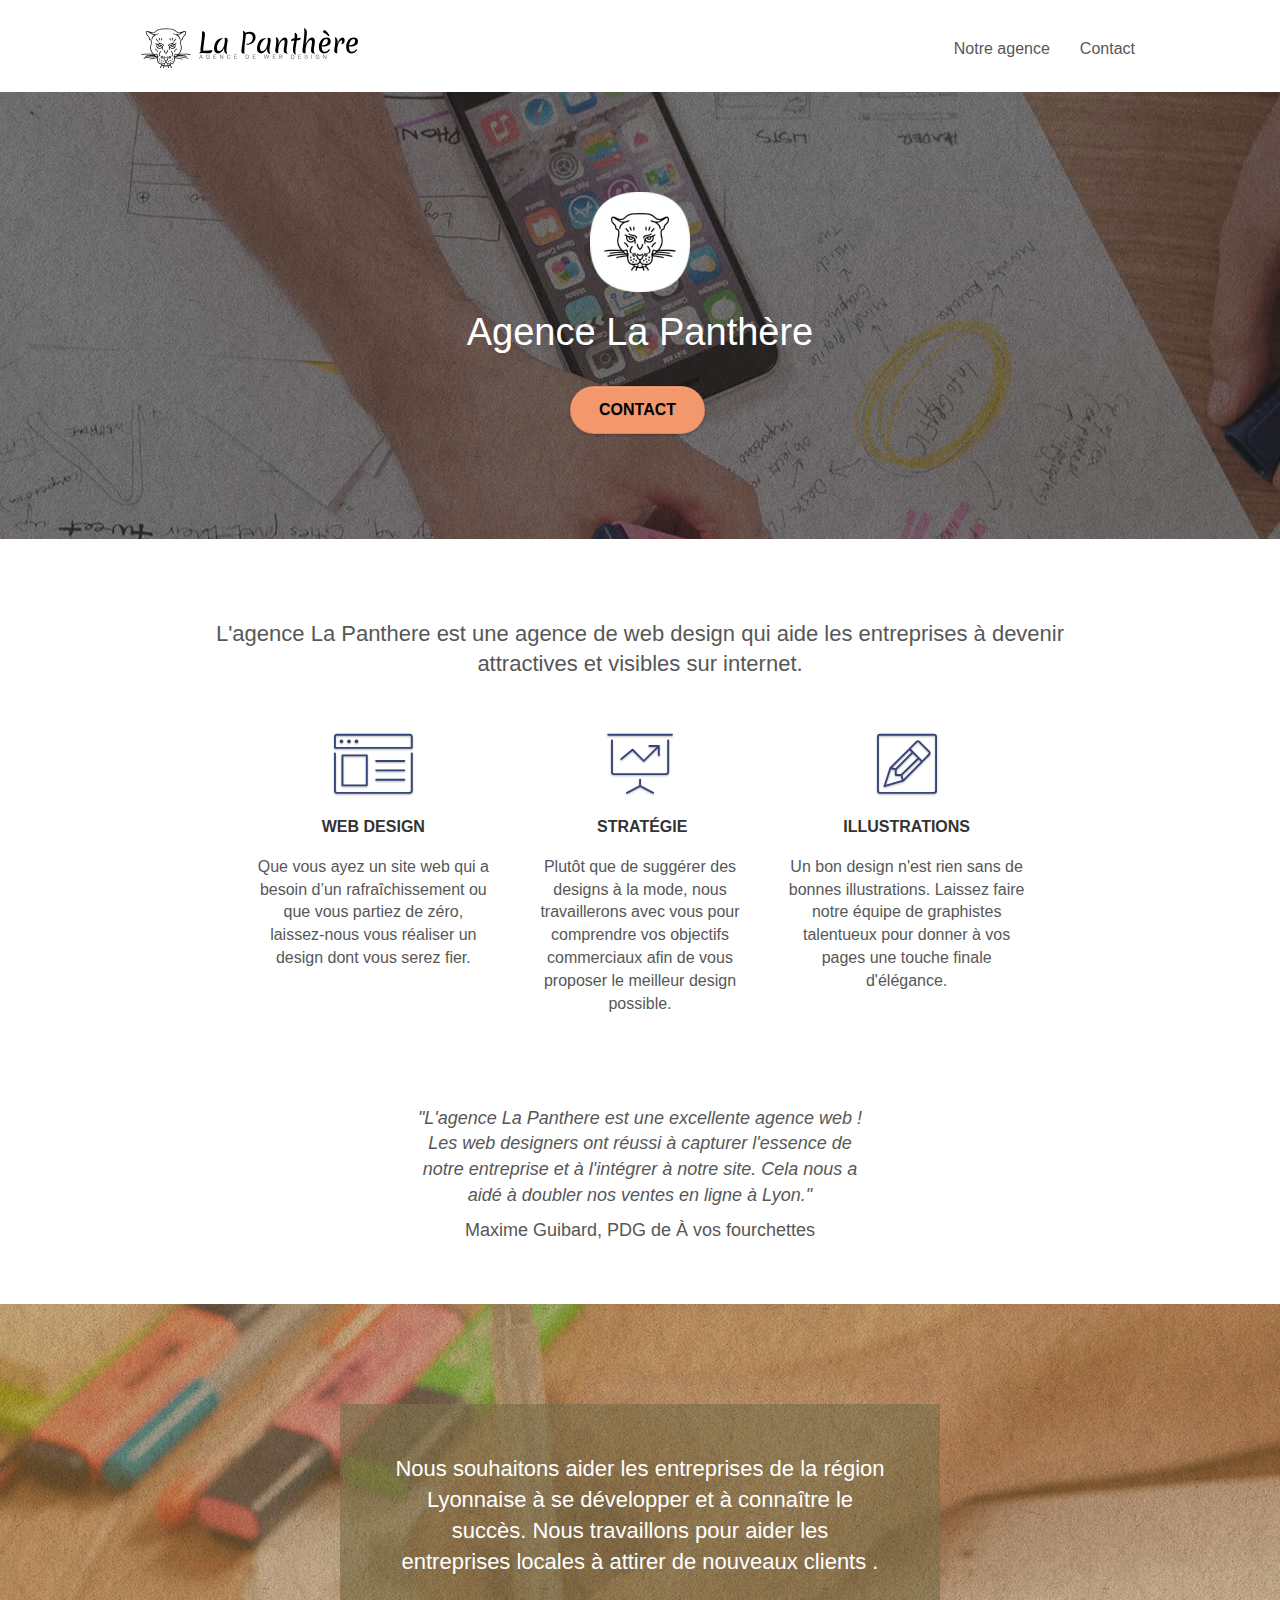
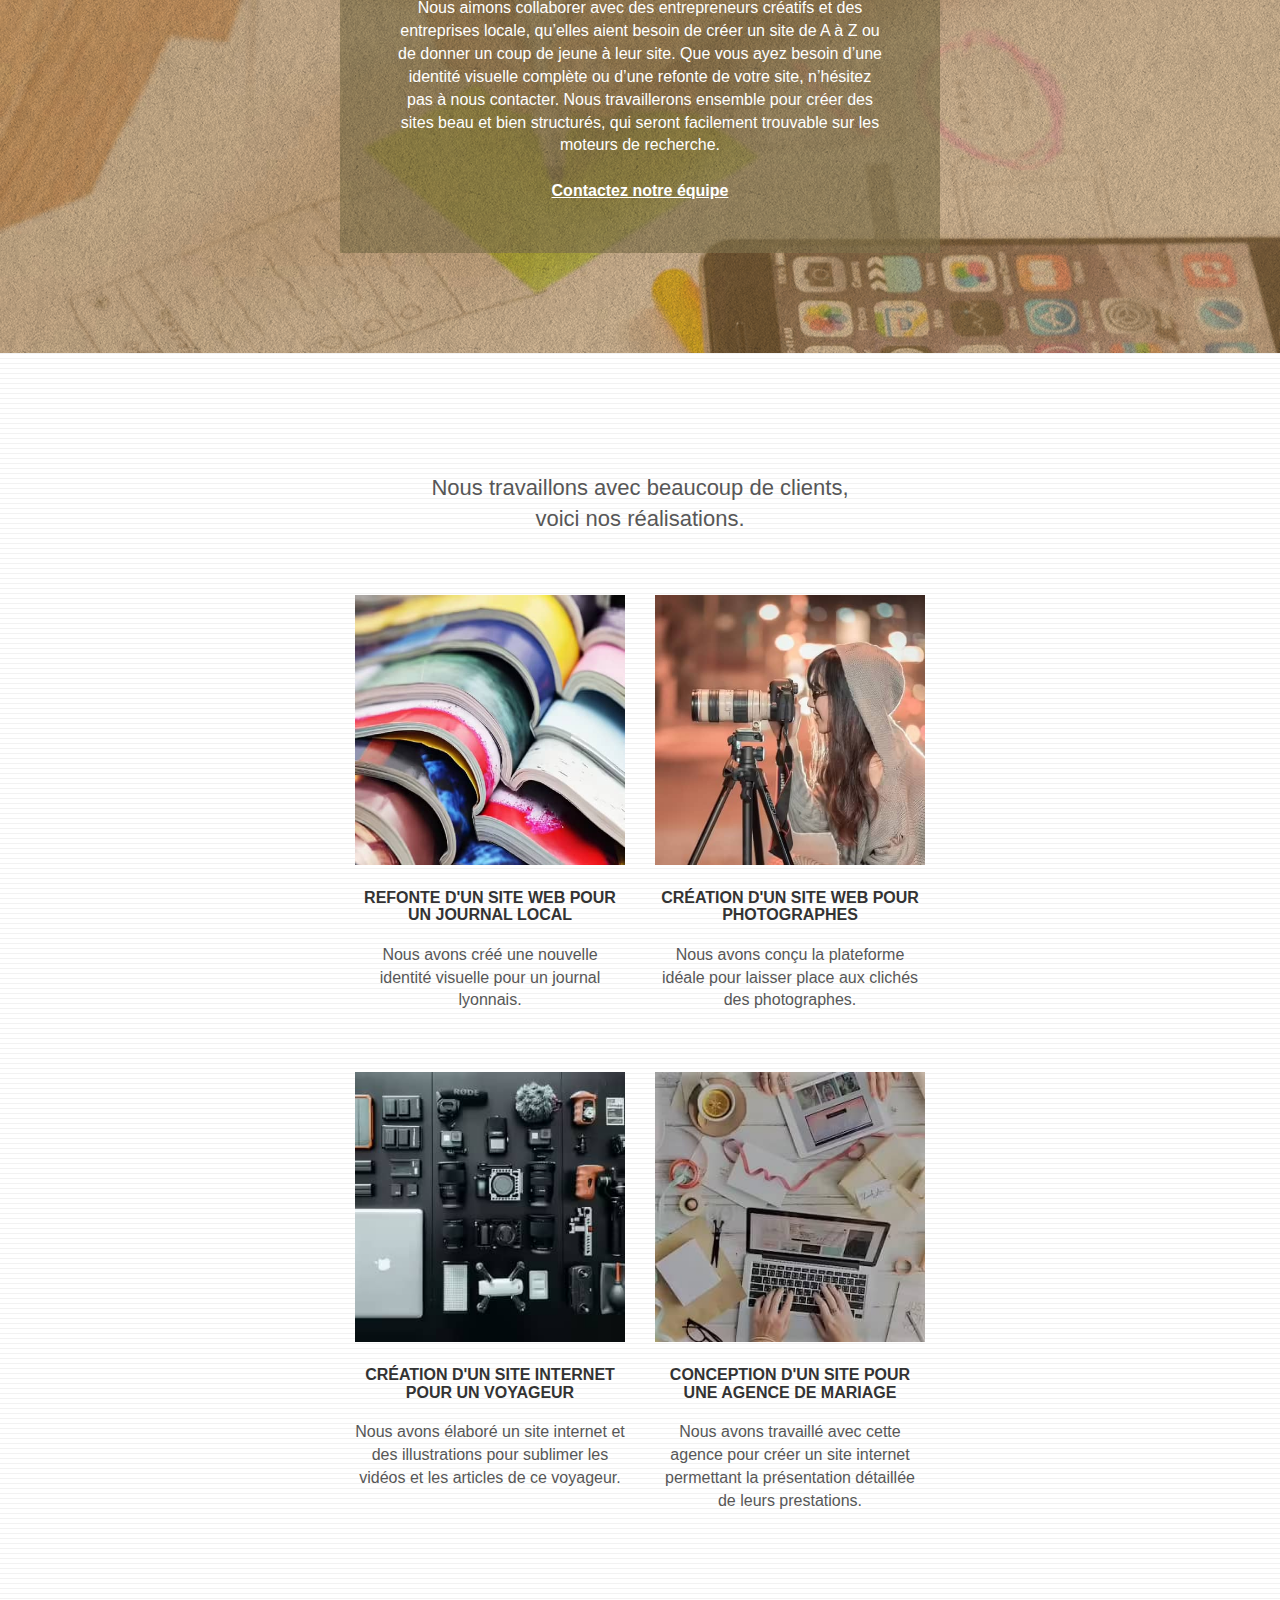
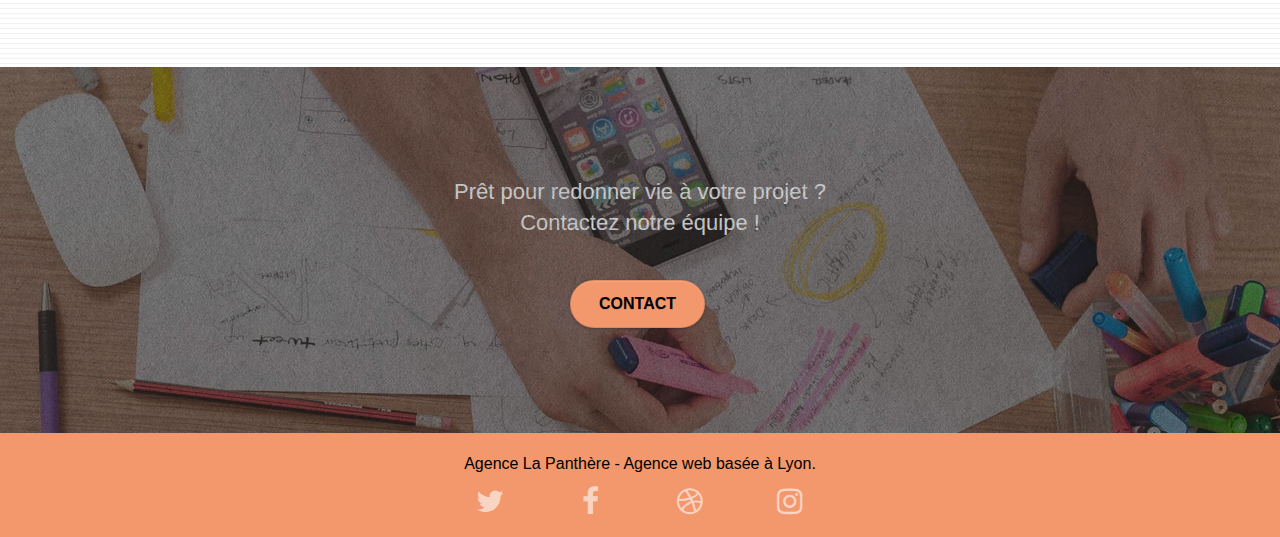
<file: index.html>
<!doctype html>
<html lang="fr">

<head>
	<meta charset="utf-8">
	<meta name="keywords"
		content="seo, google, site web, site internet, agence design paris, agence design, agence design,agence design,agence design,agence design,agence design,agence design,agence design,agence design">
	<meta name="description"
		content="L'agence La Panthere est une agence de web design qui aide les entreprises à devenir attractives et visibles sur internet.">
	<meta name="viewport" content="width=device-width, initial-scale=1.0, viewport-fit=cover">

	<link rel="shortcut icon" type="image/png" href="favicon.jpg">
	<link rel="stylesheet" type="text/css" href="./css/bootstrap.css">
	<link rel="stylesheet" type="text/css" href="style.css">
	<link rel="stylesheet" type="text/css" href="./css/font-awesome.css">
	<link rel="stylesheet" type="text/css" href="./css/et-line.css">

	<script src="./js/jquery-2.1.0.js" defer></script>
	<script src="./js/bootstrap.js" defer></script>
	<script src="./js/blocs.js" defer></script>
	<script src="./js/jquery.touchSwipe.js" defer></script>
	<script src="./js/gmaps.js" defer></script>

	<title>Agence La Panthère</title>


	<!-- Analytics -->

	<!-- Analytics END -->

</head>

<body>
	<!-- Principal conteneur -->
	<div class="page-container">

		<!-- bloc-0 -->
		<div class="bloc bgc-white l-bloc " id="bloc-0">
			<div class="container bloc-sm">

				<nav class="navbar row">
					<div class="navbar-header">

						<a class="navbar-brand" href="index.html"><img src="img/agence-la-panthere-monochrome.svg"
								alt="paris web design logo agence web meilleure agence" height="40" /></a>
						<button id="nav-toggle" type="button" class="ui-navbar-toggle navbar-toggle"
							data-toggle="collapse" data-target=".navbar-1">
							<span class="sr-only">Toggle navigation</span><span class="icon-bar"></span><span
								class="icon-bar"></span><span class="icon-bar"></span>
						</button>
					</div>
					<div class="collapse navbar-collapse navbar-1 special-dropdown-nav">
						<ul class="site-navigation nav navbar-nav">
							<li>
								<a href="#agence">Notre agence</a>
							</li>
							<li>
							</li>
							<li>
								<a href="contact.html">Contact </a>
							</li>
						</ul>
					</div>
				</nav>
			</div>
		</div>
		<!-- bloc-0 END -->
		<main>
			<!-- bloc-1-presentation -->
			<div class="bloc bgc-dark-slate-blue bg-banniere d-bloc bg-t-edge bloc-bg-texture texture-paper b-parallax"
				id="bloc-1-hero">
				<div class="container bloc-lg">
					<div class="row tight-width-whitespace">
						<div class="col-sm-12">
							<img src="img/logo.png" class="center-block image-resize-mode" width="100"
								alt="Agence La Panthère, agence web paris, création logo paris" />
							<h1 class="text-center hero-bloc-text tc-white ">
								Agence La Panthère
							</h1>
							<div class="text-center">
								<a href="contact.html" class="btn btn-lg btn-clean btn-rd cta-hero btn-atomic-tangerine"
									id="cta-hero">Contact</a>
							</div>
						</div>
					</div>
				</div>
			</div>
			<!-- bloc-1-presentation END -->

			<!-- bloc-2-services -->
			<div class="bloc bgc-white l-bloc" id="bloc-2-services">
				<div class="container bloc-md">
					<div class="row">
						<div class="col-sm-12 text-center">
							<h2 id="agence">L'agence La Panthere est une agence de web design qui aide les entreprises à
								devenir attractives et visibles sur internet.</h2>
						</div>
					</div>
					<div class="row voffset-lg med-width-whitespace">
						<div class="col-sm-4">
							<div class="text-center">
								<span class="et-icon-browser sm-shadow icon-dark-slate-blue icons icon-lg"></span>
							</div>
							<h3 class="mg-md text-center">
								Web design
							</h3>
							<p class="text-center ">
								Que vous ayez un site web qui a besoin d&rsquo;un rafraîchissement ou que vous partiez
								de zéro, laissez-nous vous réaliser un design dont vous serez fier.
							</p>
						</div>
						<div class="col-sm-4">
							<div class="text-center">
								<span class="et-icon-presentation sm-shadow icon-dark-slate-blue icons icon-lg"></span>
							</div>
							<h3 class="mg-md text-center">
								&nbsp;Stratégie
							</h3>
							<p class="text-center ">
								Plutôt que de suggérer des designs à la mode, nous travaillerons avec vous pour
								comprendre vos objectifs commerciaux afin de vous proposer le meilleur design
								possible.<br>
							</p>
						</div>
						<div class="col-sm-4">
							<div class="text-center">
								<span class="et-icon-edit sm-shadow icon-dark-slate-blue icons icon-lg"></span>
							</div>
							<h3 class="mg-md text-center">
								Illustrations
							</h3>
							<p class="text-center ">
								Un bon design n'est rien sans de bonnes illustrations. Laissez faire notre équipe de
								graphistes talentueux pour donner à vos pages une touche finale d'élégance.
							</p>
						</div>
					</div>
					<div class="row voffset-lg voffset">
						<div class="col-xs-12 col-md-8 col-md-offset-2 text-center">
							<p>"L'agence La Panthere est une excellente agence web !
								Les web designers ont réussi à capturer l'essence de notre entreprise et à l'intégrer à
								notre site.
								Cela nous a aidé à doubler nos ventes en ligne à Lyon."
							</p>
							<p>Maxime Guibard, PDG de À vos fourchettes</p>

						</div>
					</div>
				</div>
			</div>
			<!-- bloc-2-services END -->

			<!-- bloc-3-what-i-do -->
			<div class="bloc tc-white bgc-atomic-tangerine bg-presentation d-bloc bloc-bg-texture texture-paper b-paral6lax"
				id="bloc-3-what-i-do">
				<div class="container bloc-lg">
					<div class="row tight-width-whitespace black-background">
						<div class="col-sm-12">
							<h2 class="mg-md text-center tc-white">
								Nous souhaitons aider les entreprises de la région Lyonnaise à se développer et à
								connaître le succès. Nous travaillons pour aider les entreprises locales à attirer de
								nouveaux clients .<br>
							</h2>
							<p class="text-center white-description">
								Nous aimons collaborer avec des entrepreneurs créatifs et des entreprises locale,
								qu’elles aient besoin de créer un site de A à Z ou de donner un coup de jeune à leur
								site. Que vous ayez besoin d’une identité visuelle complète ou d’une refonte de votre
								site, n’hésitez pas à nous contacter. Nous travaillerons ensemble pour créer des sites
								beau et bien structurés, qui seront facilement trouvable sur les moteurs de recherche.
								<br><br><a class="ltc-white bold-link" href="contact.html">Contactez notre équipe</a><br>
							</p>
						</div>
					</div>
				</div>
			</div>
			<!-- bloc-3-what-i-do END -->

			<!-- bloc-4-portfolio -->
			<div class="bloc bgc-white bg-lines-h2-bg bg-repeat l-bloc" id="bloc-4-portfolio">
				<div class="container bloc-lg">
					<div class="row">
						<div class="col-sm-12 text-center">
							<h2>Nous travaillons avec beaucoup de clients,<br>
								voici nos réalisations.
							</h2>
						</div>
					</div>
					<div class="row tight-width-whitespace portfolio-row">
						<div class="col-sm-6">
							<a href="#" data-lightbox="img/1.jpg" data-gallery-id="gallery-1"
								data-caption="Refonte d'un site web pour un journal local" data-frame="snapshot-lb"><img
									src="img/1.jpg" loading="lazy"
									alt="paris web design logo agence web meilleure agence et refonte site web journal"
									class="img-responsive portfolio-thumb" /></a>
							<h3 class="mg-md text-center">
								Refonte d'un site web pour un journal local
							</h3>
							<p class="text-center">
								Nous avons créé une nouvelle identité visuelle pour un journal lyonnais.
							</p>
						</div>
						<div class="col-sm-6">
							<a href="#" data-lightbox="img/2.jpg" data-gallery-id="gallery-1"
								data-caption="Création d'un site web pour photographes" data-frame="snapshot-lb"><img
									src="img/2.jpg" loading="lazy" class="img-responsive portfolio-thumb"
									alt="paris web design logo agence web meilleure agence, Création d'un site web pour photographes" /></a>
							<h3 class="mg-md text-center">
								Création d'un site web pour photographes
							</h3>
							<p class="text-center">
								Nous avons conçu la plateforme idéale pour laisser place aux clichés des photographes.
							</p>
						</div>
					</div>
					<div class="row tight-width-whitespace portfolio-row">
						<div class="col-sm-6">
							<a href="#" data-lightbox="img/3.jpg" data-gallery-id="gallery-1"
								data-caption="Création d'un site internet pour un voyageur"
								data-fram6e="snapshot-lb"><img src="img/3.jpg" loading="lazy"
									class="img-responsive portfolio-thumb"
									alt="paris web design logo agence web meilleure agence, Création d'un site web pour voyageur" /></a>
							<h3 class="mg-md text-center">
								Création d'un site internet pour un voyageur
							</h3>
							<p class="text-center">
								Nous avons élaboré un site internet et des illustrations pour sublimer les vidéos et les
								articles de ce voyageur.
							</p>
						</div>
						<div class="col-sm-6">
							<a href="#" data-lightbox="img/4.jpg" data-gallery-id="gallery-1"
								data-caption="Conception d'un site pour une agence de mariage"
								data-frame="snapshot-lb"><img src="img/4.jpg" loading="lazy"
									class="img-responsive portfolio-thumb"
									alt="paris web design logo agence web meilleure agence, Création d'un site web pour agence de mariage" /></a>
							<h3 class="mg-md text-center">
								Conception d'un site pour une agence de mariage
							</h3>
							<p class="text-center">
								Nous avons travaillé avec cette agence pour créer un site internet permettant la
								présentation détaillée de leurs prestations.
							</p>
						</div>
					</div>
				</div>
			</div>
			<!-- bloc-4-portfolio END -->

			<!-- bloc-5-cta -->
			<div class="bloc bgc-dark-slate-blue bg-banniere d-bloc bloc-bg-texture texture-paper" id="bloc-5-cta">
				<div class="container bloc-lg">
					<div class="row">
						<h2 class="mg-md text-center tc-white">
							Prêt pour redonner vie à votre projet ?<br>Contactez notre équipe !
						</h2>
						<div class="col-sm-12 text-center">
							<a href="contact.html"
								class="btn btn-atomic-tangerine btn-clean btn-rd btn-lg cta-hero">Contact</a>
						</div>
					</div>
				</div>
			</div>
			<!-- bloc-5-cta END -->

		</main>

		<!-- Footer - bloc-8 -->
		<div class="bloc bgc-atomic-tangerine d-bloc" id="bloc-8">
			<div class="container bloc-sm">
				<div class="row">
					<div class="col-sm-12">
						<p class="text-center white">
							Agence La Panthère - Agence web basée à Lyon.<br>
						</p>
						<div class="row row-no-gutters social">
							<div class="col-sm-3">
								<div class="text-center">
									<a class="social" href="index.html" aria-label="lien page twitter"><span
											class="fa fa-twitter icon-md"></span></a>
								</div>
							</div>
							<div class="col-sm-3">
								<div class="text-center">
									<a class="social" href="index.html" aria-label="lien page facebook"><span
											class="fa fa-facebook icon-md"></span></a>
								</div>
							</div>
							<div class="col-sm-3">
								<div class="text-center">
									<a class="social" href="index.html" aria-label="lien page dribbble"><span
											class="fa fa-dribbble icon-md"></span></a>
								</div>
							</div>
							<div class="col-sm-3">
								<div class="text-center">
									<a class="social" href="index.html" aria-label="lien page instagram"><span
											class="fa fa-instagram icon-md"></span></a>
								</div>
							</div>

						</div>

					</div>
				</div>
			</div>
		</div>
	</div>
	<!-- Footer - bloc-8 END -->
	
	<!-- Principal conteneur END -->


</body>

</html>
</file>
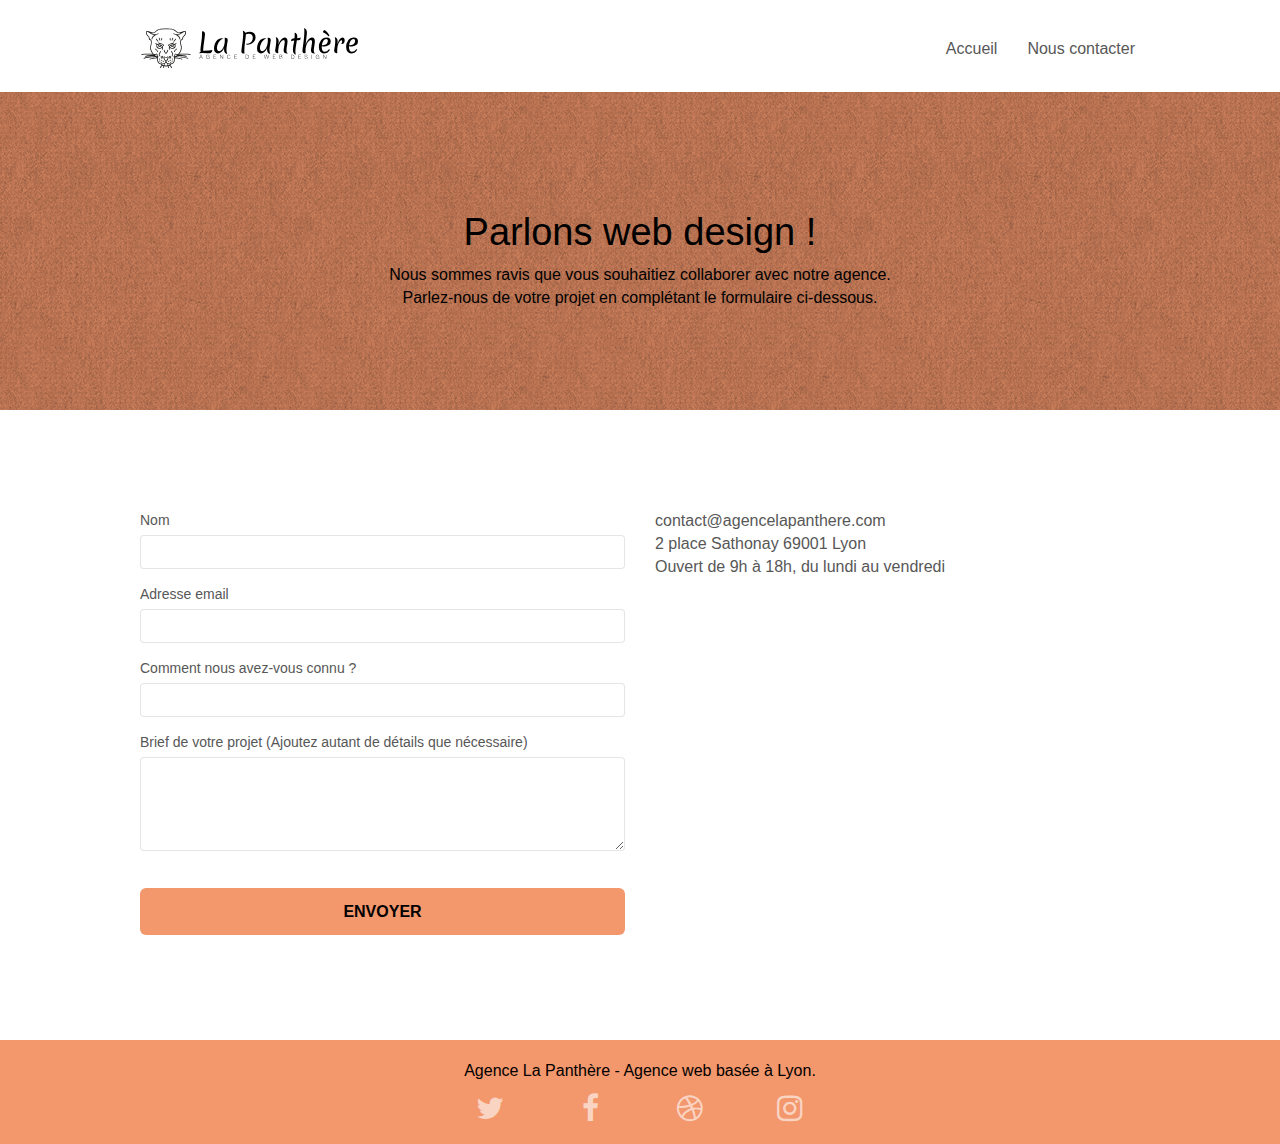
<file: contact.html>
<!doctype html>
<html lang="fr">

<head>
	<meta charset="utf-8">
	<meta name="keywords" 
		content="seo, google, site web, site internet, agence design paris, agence design, agence design,agence design,agence design,agence design,agence design,agence design,agence design,agence design">
	<meta name="description"
		content="L'agence La Panthere est une agence de web design qui aide les entreprises à devenir attractives et visibles sur internet.">
	<meta name="viewport" content="width=device-width, initial-scale=1.0, viewport-fit=cover">

	<link rel="shortcut icon" type="image/png" href="favicon.jpg">
	<link rel="stylesheet" type="text/css" href="./css/bootstrap.css">
	<link rel="stylesheet" type="text/css" href="style.css">
	<link rel="stylesheet" type="text/css" href="./css/font-awesome.css">
	<link rel="stylesheet" type="text/css" href="./css/et-line.css">

	<script src="./js/jquery-2.1.0.js" defer></script>
	<script src="./js/bootstrap.js" defer></script>
	<script src="./js/blocs.js" defer></script>
	<script src="./js/jqBootstrapValidation.js" defer></script>
	<script src="./js/formHandler.js" defer></script>

	<title>Agence La Panthère</title>


	<!-- Analytics -->

	<!-- Analytics END -->

</head>

<body>
	<!-- Principal conteneur -->
	<div class="page-container">

		<!-- bloc-0 -->
		<div class="bloc bgc-white l-bloc " id="bloc-0">
			<div class="container bloc-sm">
				<nav class="navbar row">
					<div class="navbar-header">
						<a class="navbar-brand" href="index.html"><img src="img/agence-la-panthere-monochrome.svg"
								alt="atlanta web design logo" height="40" /></a>
						<button id="nav-toggle" type="button" class="ui-navbar-toggle navbar-toggle"
							data-toggle="collapse" data-target=".navbar-1">
							<span class="sr-only">Toggle navigation</span><span class="icon-bar"></span><span
								class="icon-bar"></span><span class="icon-bar"></span>
						</button>
					</div>
					<div class="collapse navbar-collapse navbar-1 special-dropdown-nav">
						<ul class="site-navigation nav navbar-nav">
							<li>
								<a href="index.html">Accueil</a>
							</li>
							<li>
							</li>
							<li>
								<a href="contact.html">Nous contacter </a>
							</li>
						</ul>
					</div>
				</nav>
			</div>
		</div>
		<!-- bloc-0 END -->
		<main>
			<!-- bloc-6 -->
			<div class="bloc bg-dots-bg bg-repeat bgc-atomic-tangerine d-bloc bloc-bg-texture texture-paper"
				id="bloc-6">
				<div class="container bloc-lg">
					<div class="row">
						<div class="col-sm-12 contact">
							<h1 class="text-center hero-bloc-text tc-white">
								Parlons web design !
							</h1>
							<p class="text-center mg-lg tc-white tight-width-whitespace">
								Nous sommes ravis que vous souhaitiez collaborer avec notre agence.<br>
								Parlez-nous de votre projet en complétant le formulaire ci-dessous.
							</p>
						</div>
					</div>
				</div>
			</div>
			<!-- bloc-6 END -->

			<!-- bloc-7 -->
			<div class="bloc bgc-white l-bloc" id="bloc-7">
				<div class="container bloc-lg">
					<div class="row">
						<div class="col-sm-6">
							<form id="form_1">

								<div class="form-group">
									<label for="name">
										Nom
									</label>
									<input id="name" class="form-control" required />
								</div>
								<div class="form-group">
									<label for="email">
										Adresse email
									</label>
									<input id="email" class="form-control" type="email" required />
								</div>
								<div class="form-group">
									<label for="input_504">
										Comment nous avez-vous connu ?
									</label>
									<input class="form-control" type="email" required id="input_504" />
								</div>
								<div class="form-group">
									<label for="message">
										Brief de votre projet (Ajoutez autant de détails que nécessaire)<br>
									</label><textarea id="message" class="form-control" rows="4" cols="50"
										required></textarea>
								</div>
								<button class="bloc-button btn btn-lg btn-block cta-hero btn-atomic-tangerine"
									type="submit">
									Envoyer
								</button>

							</form>
						</div>
						<div class="col-sm-6">
							<p>
								contact@agencelapanthere.com<br>2 place Sathonay 69001 Lyon<br>Ouvert de 9h à 18h, du
								lundi au vendredi<br>
							</p>
						</div>
					</div>
				</div>
			</div>
			<!-- bloc-7 END -->

			<!-- ScrollToTop Button -->
			<a class="bloc-button btn btn-d scrollToTop" href="#" aria-label="revenir en haut de la page" onclick="scrollToTarget('1')"><span
					class="fa fa-chevron-up"></span></a>
			<!-- ScrollToTop Button END-->

		</main>
		<!-- Footer - bloc-8 -->
		<div class="bloc bgc-atomic-tangerine d-bloc" id="bloc-8">
			<div class="container bloc-sm">
				<div class="row">
					<div class="col-sm-12">
						<p class="text-center white">
							Agence La Panthère - Agence web basée à Lyon.<br>
						</p>
						<div class="row row-no-gutters social">
							<div class="col-sm-3">
								<div class="text-center">
									<a class="social" href="index.html" aria-label="lien page twitter"><span
											class="fa fa-twitter icon-md"></span></a>
								</div>
							</div>
							<div class="col-sm-3">
								<div class="text-center">
									<a class="social" href="index.html" aria-label="lien page facebook"><span
											class="fa fa-facebook icon-md"></span></a>
								</div>
							</div>
							<div class="col-sm-3">
								<div class="text-center">
									<a class="social" href="index.html" aria-label="lien page dribbble"><span
											class="fa fa-dribbble icon-md"></span></a>
								</div>
							</div>
							<div class="col-sm-3">
								<div class="text-center">
									<a class="social" href="index.html" aria-label="lien page instagram"><span
											class="fa fa-instagram icon-md"></span></a>
								</div>
							</div>
						</div>
					</div>
				</div>
			</div>
		</div>
		<!-- Footer - bloc-8 END -->

	</div>
	<!-- Principal conteneur END -->

	
</body>

</html>
</file>
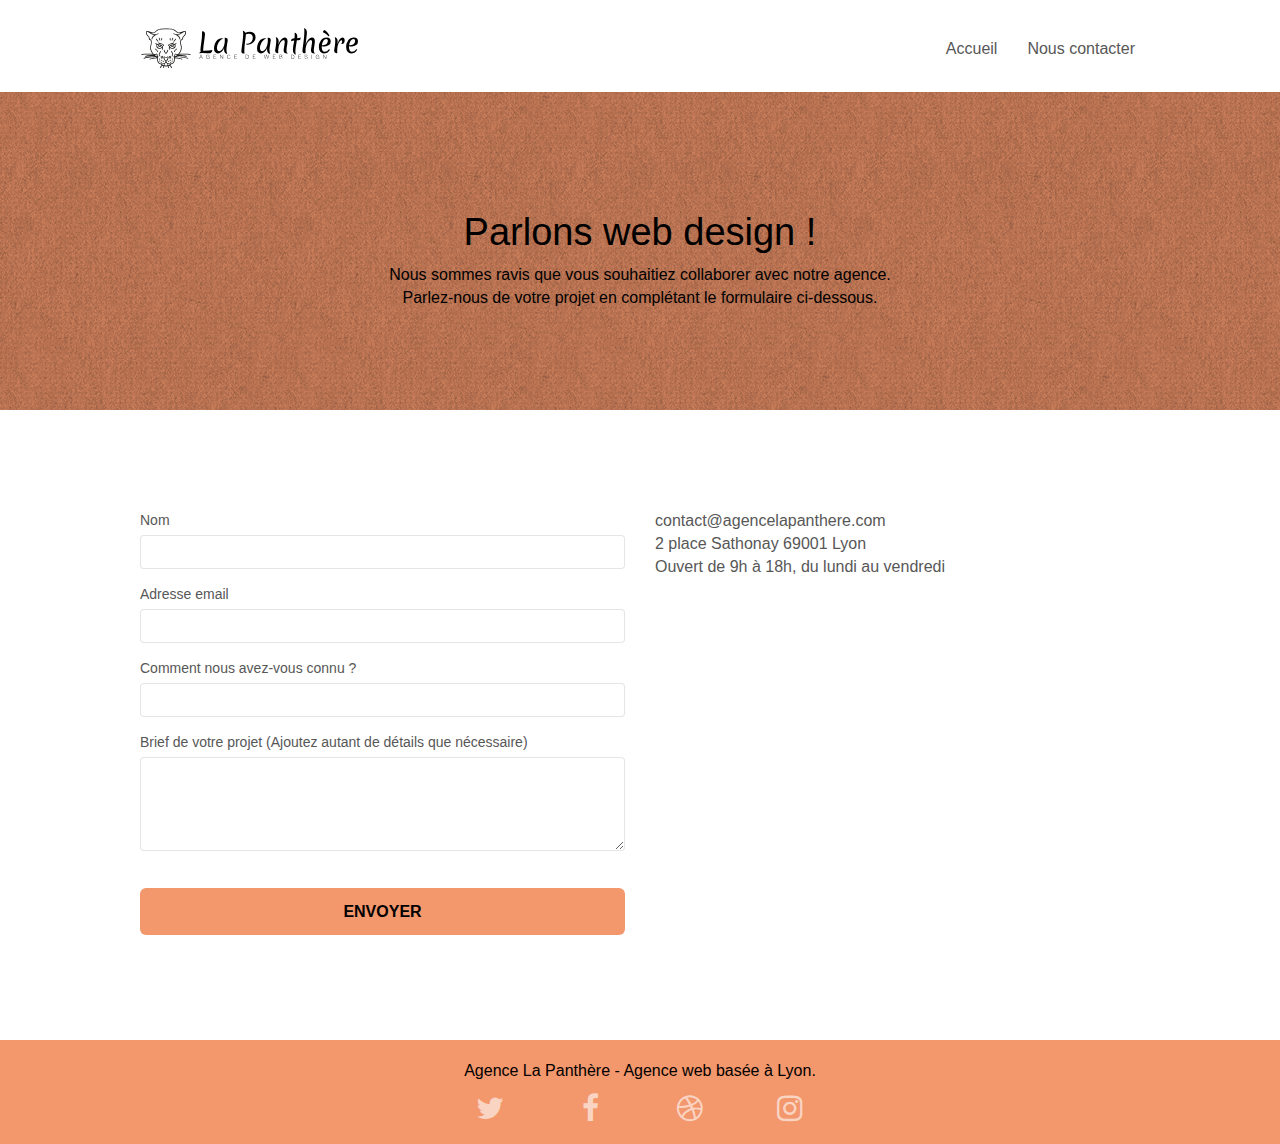
<file: page2.html>
<!doctype html>
<html lang="fr">

<head>
	<meta charset="utf-8">
	<meta name="keywords" 
		content="seo, google, site web, site internet, agence design paris, agence design, agence design,agence design,agence design,agence design,agence design,agence design,agence design,agence design">
	<meta name="description"
		content="L'agence La Panthere est une agence de web design qui aide les entreprises à devenir attractives et visibles sur internet.">
	<meta name="viewport" content="width=device-width, initial-scale=1.0, viewport-fit=cover">

	<link rel="shortcut icon" type="image/png" href="favicon.jpg">
	<link rel="stylesheet" type="text/css" href="./css/bootstrap.css">
	<link rel="stylesheet" type="text/css" href="style.css">
	<link rel="stylesheet" type="text/css" href="./css/font-awesome.css">
	<link rel="stylesheet" type="text/css" href="./css/et-line.css">


	<script src="./js/jquery-2.1.0.js" defer></script>
	<script src="./js/bootstrap.js" defer></script>
	<script src="./js/blocs.js" defer></script>
	<script src="./js/jqBootstrapValidation.js" defer></script>
	<script src="./js/formHandler.js" defer></script>

	<title>Agence La Panthère</title>


	<!-- Analytics -->

	<!-- Analytics END -->

</head>

<body>
	<!-- Principal conteneur -->
	<div class="page-container">

		<!-- bloc-0 -->
		<div class="bloc bgc-white l-bloc " id="bloc-0">
			<div class="container bloc-sm">
				<nav class="navbar row">
					<div class="navbar-header">
						<a class="navbar-brand" href="index.html"><img src="img/agence-la-panthere-monochrome.svg"
								alt="atlanta web design logo" height="40" /></a>
						<button id="nav-toggle" type="button" class="ui-navbar-toggle navbar-toggle"
							data-toggle="collapse" data-target=".navbar-1">
							<span class="sr-only">Toggle navigation</span><span class="icon-bar"></span><span
								class="icon-bar"></span><span class="icon-bar"></span>
						</button>
					</div>
					<div class="collapse navbar-collapse navbar-1 special-dropdown-nav">
						<ul class="site-navigation nav navbar-nav">
							<li>
								<a href="index.html">Accueil</a>
							</li>
							<li>
							</li>
							<li>
								<a href="page2.html">Nous contacter </a>
							</li>
						</ul>
					</div>
				</nav>
			</div>
		</div>
		<!-- bloc-0 END -->
		<main>
			<!-- bloc-6 -->
			<div class="bloc bg-dots-bg bg-repeat bgc-atomic-tangerine d-bloc bloc-bg-texture texture-paper"
				id="bloc-6">
				<div class="container bloc-lg">
					<div class="row">
						<div class="col-sm-12 contact">
							<h1 class="text-center hero-bloc-text tc-white">
								Parlons web design !
							</h1>
							<p class="text-center mg-lg tc-white tight-width-whitespace">
								Nous sommes ravis que vous souhaitiez collaborer avec notre agence.<br>
								Parlez-nous de votre projet en complétant le formulaire ci-dessous.
							</p>
						</div>
					</div>
				</div>
			</div>
			<!-- bloc-6 END -->

			<!-- bloc-7 -->
			<div class="bloc bgc-white l-bloc" id="bloc-7">
				<div class="container bloc-lg">
					<div class="row">
						<div class="col-sm-6">
							<form id="form_1">

								<div class="form-group">
									<label for="name">
										Nom
									</label>
									<input id="name" class="form-control" required />
								</div>
								<div class="form-group">
									<label for="email">
										Adresse email
									</label>
									<input id="email" class="form-control" type="email" required />
								</div>
								<div class="form-group">
									<label for="input_504">
										Comment nous avez-vous connu ?
									</label>
									<input class="form-control" type="email" required id="input_504" />
								</div>
								<div class="form-group">
									<label for="message">
										Brief de votre projet (Ajoutez autant de détails que nécessaire)<br>
									</label><textarea id="message" class="form-control" rows="4" cols="50"
										required></textarea>
								</div>
								<button class="bloc-button btn btn-lg btn-block cta-hero btn-atomic-tangerine"
									type="submit">
									Envoyer
								</button>

							</form>
						</div>
						<div class="col-sm-6">
							<p>
								contact@agencelapanthere.com<br>2 place Sathonay 69001 Lyon<br>Ouvert de 9h à 18h, du
								lundi au vendredi<br>
							</p>
						</div>
					</div>
				</div>
			</div>
			<!-- bloc-7 END -->

			<!-- ScrollToTop Button -->
			<a class="bloc-button btn btn-d scrollToTop" href="#" aria-label="revenir en haut de la page" onclick="scrollToTarget('1')"><span
					class="fa fa-chevron-up"></span></a>
			<!-- ScrollToTop Button END-->

		</main>
		<!-- Footer - bloc-8 -->
		<div class="bloc bgc-atomic-tangerine d-bloc" id="bloc-8">
			<div class="container bloc-sm">
				<div class="row">
					<div class="col-sm-12">
						<p class="text-center white">
							Agence La Panthère - Agence web basée à Lyon.<br>
						</p>
						<div class="row row-no-gutters social">
							<div class="col-sm-3">
								<div class="text-center">
									<a class="social" href="index.html" aria-label="lien page twitter"><span
											class="fa fa-twitter icon-md"></span></a>
								</div>
							</div>
							<div class="col-sm-3">
								<div class="text-center">
									<a class="social" href="index.html" aria-label="lien page facebook"><span
											class="fa fa-facebook icon-md"></span></a>
								</div>
							</div>
							<div class="col-sm-3">
								<div class="text-center">
									<a class="social" href="index.html" aria-label="lien page dribbble"><span
											class="fa fa-dribbble icon-md"></span></a>
								</div>
							</div>
							<div class="col-sm-3">
								<div class="text-center">
									<a class="social" href="index.html" aria-label="lien page instagram"><span
											class="fa fa-instagram icon-md"></span></a>
								</div>
							</div>
						</div>
					</div>
				</div>
			</div>
		</div>
		<!-- Footer - bloc-8 END -->

	</div>
	<!-- Principal conteneur END -->

</body>

</html>
</file>
<file: style.css>
body {
    margin: 0;
    padding: 0;
    background: #FFF;
    overflow-x: hidden;
    -webkit-font-smoothing: antialiased;
    -moz-osx-font-smoothing: grayscale;
}


a,
button {
    transition: all .3s ease-in-out;
}

a:hover {
    text-decoration: none;
    cursor: pointer;
}

#page-loading-blocs-notifaction {
    position: fixed;
    top: 0;
    bottom: 0;
    width: 100%;
    z-index: 100000;
    background: #FFFFFF url("img/pageload-spinner.gif") no-repeat center center;
}

.bloc {
    width: 100%;
    clear: both;
    background: 50% 50% no-repeat;
    padding: 0 50px;
    -webkit-background-size: cover;
    -moz-background-size: cover;
    -o-background-size: cover;
    background-size: cover;
    position: relative;
}

.bloc .container {
    padding-left: 0;
    padding-right: 0;
}

.bloc-lg {
    padding: 100px 50px;
}

.bloc-md {
    padding: 50px;
}

.bloc-sm {
    padding: 20px 50px;
}

.bg-center,
.bg-l-edge,
.bg-r-edge,
.bg-t-edge,
.bg-b-edge,
.bg-tl-edge,
.bg-bl-edge,
.bg-tr-edge,
.bg-br-edge,
.bg-repeat {
    -webkit-background-size: auto !important;
    -moz-background-size: auto !important;
    -o-background-size: auto !important;
    background-size: auto !important;
}

.bg-repeat {
    background: repeat;
}

.bg-t-edge {
    background: top no-repeat;
}

.bloc-bg-texture::before {
    content: "";
    background-size: 2px 2px;
    position: absolute;
    top: 0;
    bottom: 0;
    left: 0;
    right: 0;
}

.texture-paper::before {
    background: url("img/texture-paper.png");
    background-size: 280px 280px;
}

.b-parallax {
    background-attachment: fixed;
}

.d-bloc {
    color: rgba(255, 255, 255, .7);
}

.d-bloc button:hover {
    color: rgba(255, 255, 255, .9);
}

.d-bloc .icon-round,
.d-bloc .icon-square,
.d-bloc .icon-rounded,
.d-bloc .icon-semi-rounded-a,
.d-bloc .icon-semi-rounded-b {
    border-color: rgba(255, 255, 255, .9);
}

.d-bloc .divider-h span {
    border-color: rgba(255, 255, 255, .2);
}

.d-bloc .a-btn,
.d-bloc .navbar a,
.d-bloc .navbar-brand,
.d-bloc a .icon-sm,
.d-bloc a .icon-md,
.d-bloc a .icon-lg,
.d-bloc a .icon-xl,
.d-bloc h1 a,
.d-bloc h2 a,
.d-bloc h3 a,
.d-bloc h4 a,
.d-bloc h5 a,
.d-bloc h6 a,
.d-bloc p a {
    color: rgba(255, 255, 255, .6);
}

.d-bloc .a-btn:hover,
.d-bloc .navbar a:hover,
.d-bloc .navbar-brand:hover,
.d-bloc a:hover .icon-sm,
.d-bloc a:hover .icon-md,
.d-bloc a:hover .icon-lg,
.d-bloc a:hover .icon-xl,
.d-bloc h1 a:hover,
.d-bloc h2 a:hover,
.d-bloc h3 a:hover,
.d-bloc h4 a:hover,
.d-bloc h5 a:hover,
.d-bloc h6 a:hover,
.d-bloc p a:hover {
    color: rgba(255, 255, 255, 1);
}

.d-bloc .navbar-toggle .icon-bar {
    background: rgba(255, 255, 255, 1);
}

.d-bloc .btn-wire,
.d-bloc .btn-wire:hover {
    color: rgba(255, 255, 255, 1);
    border-color: rgba(255, 255, 255, 1);
}

.d-bloc .panel {
    color: rgba(0, 0, 0, .5);
}

.d-bloc .panel button:hover {
    color: rgba(0, 0, 0, .7);
}

.d-bloc .panel icon {
    border-color: rgba(0, 0, 0, .7);
}

.d-bloc .panel .divider-h span {
    border-color: rgba(0, 0, 0, .1);
}

.d-bloc .panel .a-btn {
    color: rgba(0, 0, 0, .6);
}

.d-bloc .panel .a-btn:hover {
    color: rgba(0, 0, 0, 1);
}

.d-bloc .panel .btn-wire,
.d-bloc .panel .btn-wire:hover {
    color: rgba(0, 0, 0, .7);
    border-color: rgba(0, 0, 0, .3);
}

.d-bloc .panel,
.l-bloc {
    color: rgba(0, 0, 0, .5);
}

.d-bloc .panel button:hover,
.l-bloc button:hover {
    color: rgba(0, 0, 0, .7);
}

.l-bloc .icon-round,
.l-bloc .icon-square,
.l-bloc .icon-rounded,
.l-bloc .icon-semi-rounded-a,
.l-bloc .icon-semi-rounded-b {
    border-color: rgba(0, 0, 0, .7);
}

.d-bloc .panel .divider-h span,
.l-bloc .divider-h span {
    border-color: rgba(0, 0, 0, .1);
}

.d-bloc .panel .a-btn,
.l-bloc .a-btn,
.l-bloc .navbar a,
.l-bloc .navbar-brand,
.l-bloc a .icon-sm,
.l-bloc a .icon-md,
.l-bloc a .icon-lg,
.l-bloc a .icon-xl,
.l-bloc h1 a,
.l-bloc h2 a,
.l-bloc h3 a,
.l-bloc h4 a,
.l-bloc h5 a,
.l-bloc h6 a,
.l-bloc p a {
    color: rgba(0, 0, 0, .6);
}

.d-bloc .panel .a-btn:hover,
.l-bloc .a-btn:hover,
.l-bloc .navbar a:hover,
.l-bloc .navbar-brand:hover,
.l-bloc a:hover .icon-sm,
.l-bloc a:hover .icon-md,
.l-bloc a:hover .icon-lg,
.l-bloc a:hover .icon-xl,
.l-bloc h1 a:hover,
.l-bloc h2 a:hover,
.l-bloc h3 a:hover,
.l-bloc h4 a:hover,
.l-bloc h5 a:hover,
.l-bloc h6 a:hover,
.l-bloc p a:hover {
    color: rgba(0, 0, 0, 1);
}

.l-bloc .navbar-toggle .icon-bar {
    color: rgba(0, 0, 0, .6);
}

.d-bloc .panel .btn-wire,
.d-bloc .panel .btn-wire:hover,
.l-bloc .btn-wire,
.l-bloc .btn-wire:hover {
    color: rgba(0, 0, 0, .7);
    border-color: rgba(0, 0, 0, .3);
}

.voffset {
    margin-top: 30px;
}

.voffset-lg {
    margin-top: 80px;
}

.row-no-gutters {
    margin-right: 0;
    margin-left: 0;
}

.row.row-no-gutters>[class^="col-"],
.row.row-no-gutters>[class*=" col-"] {
    padding-right: 0;
    padding-left: 0;
}


.navbar {
    margin-bottom: 0;
    z-index: 1;
}

.navbar-brand {
    height: auto;
    padding: 3px 15px;
    font-size: 25px;
    font-weight: normal;
    font-weight: 600;
    line-height: 44px;
}

.navbar-brand img {
    max-height: 200px;
    margin: 0 5px 0 0;
    display: inline;
}

.navbar-brand img[src$=svg] {
    min-width: 100px;
}

.nav-center .navbar-brand img {
    margin: 0;
}

.navbar .nav {
    padding-top: 2px;
    margin-right: -16px;
    float: right;
    z-index: 1;
}

.nav>li {
    float: left;
    margin-top: 4px;
    font-size: 16px;
}


.navbar-nav .open .dropdown-menu>li>a {
    text-align: inherit;
}

.nav>li a:hover,
.nav>li a:focus {
    background: transparent;
}

.navbar-toggle {
    margin: 10px 10px 0 0;
    border: 0px;
}

.navbar-toggle:hover {
    background: transparent !important;
}

.navbar-toggle .icon-bar {
    background-color: rgba(0, 0, 0, .5);
    width: 26px;
}

.nav-invert .navbar .nav {
    float: left;
}

.nav-invert .navbar-header,
.nav-invert .navbar-brand {
    float: right;
    position: relative;
    z-index: 2;
}


@media (min-width: 768px) {
    .site-navigation {
        position: absolute;
        top: 50%;
        right: 20px;
        transform: translate(0, -50%);
        -webkit-transform: translateY(-50%);
    }

    .nav>li .dropdown-menu a,
    .nav>li .dropdown-menu a:hover {
        color: #484848;
    }

    .nav-invert .site-navigation {
        left: 0;
        right: 0;
    }

    .nav-center {
        text-align: center;
    }

    .nav-center .navbar-header {
        width: 100%;
    }

    .nav-center .navbar-header,
    .nav-center .navbar-brand,
    .nav-center .nav>li {
        float: none;
        display: inline-block;
    }

    .nav-center .site-navigation {
        position: relative;
        width: 100%;
        right: 0;
        margin-right: 0px;
        margin-top: 20px;
    }

    .nav-center.mini-nav .navbar-toggle {
        float: none;
        margin: 10px auto 0;
    }
}

.nav>li>.dropdown a {
    background: none !important;
    display: block;
    padding: 14px 15px;
}

nav .caret {
    margin: 0 5px;
}

.dropdown-menu .dropdown-menu {
    top: -8px;
    left: 100%;
}

.dropdown-menu .dropmenu-flow-right {
    top: 100%;
    left: 0;
    margin-left: -1px;
    border-top-left-radius: 0;
    border-top-right-radius: 0;
}

.dropdown-menu .dropdown span {
    border: 4px solid black;
    border-top-color: transparent;
    border-right-color: transparent;
    border-bottom-color: transparent;
    margin: 6px -5px 0 0 !important;
    float: right;
}

.mg-md {
    margin-top: 10px;
    margin-bottom: 20px;
}

.mg-lg {
    margin-top: 10px;
    margin-bottom: 40px;
}

.btn {
    margin: 0 5px 5px 0;
}

.btn.pull-right {
    margin: 0 0 5px 5px;
}

.btn-d,
.btn-d:hover,
.btn-d:focus {
    color: #FFF;
    background: rgba(0, 0, 0, .3);
}

button {
    outline: none !important;
}

.btn-rd {
    border-radius: 40px;
}

.btn-clean {
    border: 1px solid rgba(0, 0, 0, .08);
    border-bottom-color: rgba(0, 0, 0, .1);
    text-shadow: 0 1px 0 rgba(0, 0, 1, .1);
    box-shadow: 0 1px 3px rgba(0, 0, 1, .25), inset 0 1px 0 0 rgba(255, 255, 255, .15);
}

.icon-md {
    font-size: 30px !important;
}

.icon-lg {
    font-size: 60px !important;
}

.sm-shadow {
    text-shadow: 0 1px 2px rgba(0, 0, 0, .3);
}

.panel-sq,
.panel-sq .panel-heading,
.panel-sq .panel-footer {
    border-radius: 0;
}

.panel-rd {
    border-radius: 30px;
}

.panel-rd .panel-heading {
    border-radius: 29px 29px 0 0;
}

.panel-rd .panel-footer {
    border-radius: 0 0 29px 29px;
}

.form-control {
    border-color: rgba(0, 0, 0, .1);
    box-shadow: none;
}

.scrollToTop {
    width: 40px;
    height: 40px;
    position: fixed;
    bottom: 20px;
    right: 20px;
    opacity: 0;
    z-index: 500;
    transition: all .3s ease-in-out;
}

.scrollToTop span {
    margin-top: 6px;
}

.showScrollTop {
    font-size: 14px;
    opacity: 1;
}

a[data-lightbox] {
    position: relative;
    display: block;
    text-align: center;
}

a[data-lightbox]:hover::before {
    content: "+";
    font-family: "HelveticaNeue-Light", "Helvetica Neue Light", "Helvetica Neue", Helvetica, Arial;
    font-size: 32px;
    width: 50px;
    height: 50px;
    margin-left: -25px;
    border-radius: 50%;
    background: rgba(0, 0, 0, .6);
    color: #FFF;
    font-weight: 100;
    z-index: 1;
    position: absolute;
    top: 50%;
    transform: translateY(-50%);
    -webkit-transform: translateY(-50%);
}

a[data-lightbox]:hover img {
    opacity: 0.6;
    -webkit-animation-fill-mode: none;
    animation-fill-mode: none;
}

#lightbox-modal {
    display: flex;
    align-items: center;
}

#lightbox-modal .modal-dialog {
    width: 90%;
    max-width: 900px;
    margin: 0 auto 0;
}

#lightbox-modal .modal-dialog img {
    max-height: 90vh;
    margin: 0 auto;
}

.lightbox-caption {
    padding: 20px;
    color: #FFF;
    background: rgba(0, 0, 0, .5);
    position: absolute;
    left: 15px;
    right: 15px;
    bottom: 5px;
}

.close-lightbox {
    color: #FFF;
    font-size: 30px;
    position: absolute;
    top: 20px;
    right: 20px;
    z-index: 20;
    background: rgba(0, 0, 0, .5);
    border: none;
    line-height: 30px;
    padding: 0 9px 5px;
    opacity: 0.3;
}

.close-lightbox:hover,
.next-lightbox:hover,
.prev-lightbox:hover {
    opacity: 1.0;
    color: #FFF;
}

.next-lightbox,
.prev-lightbox {
    font-size: 20px;
    color: rgba(255, 255, 255, .9);
    background: rgba(0, 0, 0, .5);
    transition: all .2s ease-in-out;
    position: absolute;
    top: 45%;
    z-index: 1;
    opacity: 0.4;
}

.next-lightbox {
    padding: 6px 8px 1px 13px;
    right: 25px;
}

.prev-lightbox {
    padding: 6px 13px 1px 10px;
    left: 25px;
}

.snapshot-lb .modal-body {
    padding-bottom: 45px;
}

.snapshot-lb .lightbox-caption {
    padding: 0;
    color: rgba(0, 0, 0, .5);
    background: none;
}

h1,
h2,
h3,
h4,
h5,
h6,
p,
label,
.btn,
a {
    font-family: "helvetica";
    font-weight: 400;
    color: #575757 !important;
}

.container {
    max-width: 1000px;
}

.hero-bloc-text {
    font-size: 38px !important;
}

.hero-bloc-text-sub {
    font-size: 36px;
}

.statement-bloc-text {
    line-height: 26px;
    font-style: italic;
    font-size: 20px;
    text-align: center;
    font-weight: lighter;
    max-width: 520px;
    margin: auto auto auto auto;
}

p {
    font-size: 16px;
}

.tight-width-whitespace {
    max-width: 600px;
    margin: auto auto auto auto;
    font-size: 16px !important;
}

.col-md-offset-2 p {

    font-size: 18px;
    font-style: italic;
    width: 70%;
    margin-left: 15%;
}

.col-md-offset-2 p:nth-child(2) {

    font-style: normal;
}

.h1 {
    font-size: 20px;
    font-family: "Open Sans";
}

.cta-hero {
    margin-top: 22px;
    color: #FFFFFF !important;
    text-transform: uppercase;
    padding: 12px 28px 12px 28px;
    font-size: 16px;
    font-weight: 700;
}

.social {
    max-width: 400px;
    margin: auto auto auto auto;
}

h2 {
    font-size: 22px;
    line-height: 1.4em;
}

h2#agence {

    margin: 30px;
}

h3 {
    font-size: 16px;
    text-transform: uppercase;
    font-weight: 700;
    color: #333333 !important;
}

.med-width-whitespace {
    max-width: 800px;
    margin: auto auto auto auto;
    box-shadow: 0px 0px 0px #000000;
}

h1 {
    color: #333333 !important;
}

h4 {
    color: #333333 !important;
}


.icons {
    margin-bottom: 14px;
    margin-top: 24px;
}


.portfolio-thumb {
    margin-bottom: 24px;
    width: 100%;
    height: auto;
}

.portfolio-row {
    margin-bottom: 44px;
    margin-top: 50px;
}

.avatar {
    box-shadow: 0px 4px 9px rgba(0, 0, 0, 0.3);
}

.black-background {
    background-color: rgba(165, 147, 99, 0.7);
    padding: 40px 40px 40px 40px;
}

.bold-link {
    font-weight: 900;
    text-decoration: underline !important;
}

.bgc-white {
    background-color: #FFFFFF;
}

.bgc-dark-slate-blue {
    background-color: #364577;
}

.bgc-atomic-tangerine {
    background-color: #F3976C;
}

.tc-white {
    color: #F3976C !important;
}


.white-description{

    color:white!important;
}

.white{

    color:black!important;
}

.row .tc-white {

    color: white !important;
}

.row .contact .tc-white{

    color:black !important;
}

.btn-atomic-tangerine {
    background: #F3976C;
    color: #000000 !important;
}

.btn-atomic-tangerine:hover {
    background: #c27956 !important;
    color: #FFFFFF !important;
}

.ltc-white {
    color: #FFFFFF !important;
}

.ltc-white:hover {
    color: #cccccc !important;
}

.ltc-atomic-tangerine {
    color: #F3976C !important;
}

.ltc-atomic-tangerine:hover {
    color: #c27956 !important;
}

.icon-dark-slate-blue {
    color: #364577 !important;
    border-color: #364577 !important;
}

.bg-dots-bg {
    background-image: url("img/dots-bg.png");
}

.bg-lines-h2-bg {
    background-image: url("img/lines-h2-bg.png");
}

.bg-banniere {
    background-image: url("img/agence-la-panthere.jpg");
}

.bg-presentation {
    background-image: url("img/image-de-presentation.jpg");
}

@media (max-width: 1024px) {
    .bloc {
        padding-left: 20px;
        padding-right: 20px;
    }

    .bloc.full-width-bloc,
    .bloc-tile-2.full-width-bloc .container,
    .bloc-tile-3.full-width-bloc .container,
    .bloc-tile-4.full-width-bloc .container {
        padding-left: 0;
        padding-right: 0;
    }
}

@media (max-width: 992px) and (min-width: 768px) {
    .navbar .nav {
        max-width: 80%
    }

    .nav-center.navbar .nav {
        max-width: 100%
    }
}

@media only screen and (min-width: 768px) and (max-width: 1024px) and (orientation: landscape) {
    .b-parallax {
        background-attachment: scroll;
    }
}

@media only screen and (min-width: 1024px) and (max-width: 1366px) and (-webkit-min-device-pixel-ratio: 1.5) {
    .b-parallax {
        background-attachment: scroll;
    }
}

@media (max-width: 991px) {
    .container {
        width: 100%;
    }

    .b-parallax {
        background-attachment: scroll;
    }

    .page-container,
    #hero-bloc {
        overflow-x: hidden;
        position: relative;
    }

    .bloc-group,
    .bloc-group .bloc {
        display: block;
        width: 100%;
    }

    .bloc-fill-screen .fill-bloc-top-edge,
    .bloc-fill-screen .fill-bloc-bottom-edge {
        padding: 0 20px;
    }
}

@media (max-width: 767px) {
    .page-container {
        overflow-x: hidden;
        position: relative;
    }

    h1,
    h2,
    h3,
    h4,
    h5,
    h6,
    p,
    #disqus_thread {
        padding-left: 20px !important;
        padding-right: 20px !important;
    }

    .b-parallax {
        background-attachment: scroll;
    }

    .navbar .nav {
        padding-top: 0;
        border-top: 1px solid rgba(0, 0, 0, .2);
        float: none !important;
    }

    .navbar.row {
        margin-left: 0;
        margin-right: 0;
    }

    .site-navigation {
        position: inherit;
        transform: none;
        -webkit-transform: none;
        -ms-transform: none;
    }

    .nav>li {
        margin-top: 0;
        border-bottom: 1px solid rgba(0, 0, 0, .1);
        background: rgba(0, 0, 0, .05);
        text-align: left;
        padding-left: 15px;
        width: 100%;
    }

    .nav>li:hover {
        background: rgba(0, 0, 0, .08);
    }

    .dropdown .dropdown a .caret {
        float: none;
        margin: 5px 0 0 10px !important;
        border: 4px solid black;
        border-bottom-color: transparent;
        border-right-color: transparent;
        border-left-color: transparent;
    }

    #hero-bloc .navbar .nav {
        background: rgba(0, 0, 0, .8);
    }

    #hero-bloc .navbar .nav a {
        color: rgba(255, 255, 255, .6);
    }

    .hero {
        padding: 50px 0;
    }

    .hero-nav {
        left: -1px;
        right: -1px;
    }

    .navbar-collapse {
        padding: 0;
        overflow-x: hidden;
        -webkit-box-shadow: none;
        box-shadow: none;
    }

    .navbar-brand img {
        max-height: 40px;
        width: auto;
    }

    .nav-invert .navbar-header {
        float: none;
        width: 100%;
    }

    .nav-invert .navbar-toggle {
        float: left;
        margin-left: 10px;
    }

    .bloc {
        padding-left: 0;
        padding-right: 0;
    }

    .bloc-xxl,
    .bloc-xl,
    .bloc-lg {
        padding: 40px 0;
    }

    .bloc-sm,
    .bloc-md {
        padding-left: 0;
        padding-right: 0;
    }

    .bloc-tile-2 .container,
    .bloc-tile-3 .container,
    .bloc-tile-4 .container,
    .bloc-fill-screen .fill-bloc-top-edge,
    .bloc-fill-screen .fill-bloc-bottom-edge {
        padding-left: 0;
        padding-right: 0;
    }

    .a-block {
        padding: 0 10px;
    }

    .btn-dwn {
        display: none;
    }

    .voffset {
        margin-top: 5px;
    }

    .voffset-md {
        margin-top: 20px;
    }

    .voffset-lg {
        margin-top: 30px;
    }

    form {
        padding: 5px;
    }

    .close-lightbox {
        display: inline-block;
    }

    .blocsapp-device-iphone5 {
        background-size: 216px 425px;
        padding-top: 60px;
        width: 216px;
        height: 425px;
    }

    .blocsapp-device-iphone5 img {
        width: 180px;
        height: 320px;
    }
}

@media (max-width: 400px) {
    .bloc {
        padding-left: 0;
        padding-right: 0;
    }
}

@media (max-width: 767px) {
    .bloc-mob-center-text {
        text-align: center;
    }
}
</file>
<file: css/et-line.css>
@font-face{font-family:et-line;src:url(../fonts/et-line.eot);src:url(../fonts/et-line.eot?#iefix) format('embedded-opentype'),url(../fonts/et-line.woff) format('woff'),url(../fonts/et-line.ttf) format('truetype'),url(../fonts/et-line.svg#et-line) format('svg');font-weight:400;font-style:normal;font-display:swap}.et-icon-adjustments,.et-icon-alarmclock,.et-icon-anchor,.et-icon-aperture,.et-icon-attachment,.et-icon-bargraph,.et-icon-basket,.et-icon-beaker,.et-icon-bike,.et-icon-book-open,.et-icon-briefcase,.et-icon-browser,.et-icon-calendar,.et-icon-camera,.et-icon-caution,.et-icon-chat,.et-icon-circle-compass,.et-icon-clipboard,.et-icon-clock,.et-icon-cloud,.et-icon-compass,.et-icon-desktop,.et-icon-dial,.et-icon-document,.et-icon-documents,.et-icon-download,.et-icon-dribbble,.et-icon-edit,.et-icon-envelope,.et-icon-expand,.et-icon-facebook,.et-icon-flag,.et-icon-focus,.et-icon-gears,.et-icon-genius,.et-icon-gift,.et-icon-global,.et-icon-globe,.et-icon-googleplus,.et-icon-grid,.et-icon-happy,.et-icon-hazardous,.et-icon-heart,.et-icon-hotairballoon,.et-icon-hourglass,.et-icon-key,.et-icon-laptop,.et-icon-layers,.et-icon-lifesaver,.et-icon-lightbulb,.et-icon-linegraph,.et-icon-linkedin,.et-icon-lock,.et-icon-magnifying-glass,.et-icon-map,.et-icon-map-pin,.et-icon-megaphone,.et-icon-mic,.et-icon-mobile,.et-icon-newspaper,.et-icon-notebook,.et-icon-paintbrush,.et-icon-paperclip,.et-icon-pencil,.et-icon-phone,.et-icon-picture,.et-icon-pictures,.et-icon-piechart,.et-icon-presentation,.et-icon-pricetags,.et-icon-printer,.et-icon-profile-female,.et-icon-profile-male,.et-icon-puzzle,.et-icon-quote,.et-icon-recycle,.et-icon-refresh,.et-icon-ribbon,.et-icon-rss,.et-icon-sad,.et-icon-scissors,.et-icon-scope,.et-icon-search,.et-icon-shield,.et-icon-speedometer,.et-icon-strategy,.et-icon-streetsign,.et-icon-tablet,.et-icon-target,.et-icon-telescope,.et-icon-toolbox,.et-icon-tools,.et-icon-tools-2,.et-icon-trophy,.et-icon-tumblr,.et-icon-twitter,.et-icon-upload,.et-icon-video,.et-icon-wallet,.et-icon-wine{font-family:et-line;speak:none;font-style:normal;font-weight:400;font-variant:normal;text-transform:none;line-height:1;-webkit-font-smoothing:antialiased;-moz-osx-font-smoothing:grayscale;display:inline-block}.et-icon-mobile:before{content:"\e000"}.et-icon-laptop:before{content:"\e001"}.et-icon-desktop:before{content:"\e002"}.et-icon-tablet:before{content:"\e003"}.et-icon-phone:before{content:"\e004"}.et-icon-document:before{content:"\e005"}.et-icon-documents:before{content:"\e006"}.et-icon-search:before{content:"\e007"}.et-icon-clipboard:before{content:"\e008"}.et-icon-newspaper:before{content:"\e009"}.et-icon-notebook:before{content:"\e00a"}.et-icon-book-open:before{content:"\e00b"}.et-icon-browser:before{content:"\e00c"}.et-icon-calendar:before{content:"\e00d"}.et-icon-presentation:before{content:"\e00e"}.et-icon-picture:before{content:"\e00f"}.et-icon-pictures:before{content:"\e010"}.et-icon-video:before{content:"\e011"}.et-icon-camera:before{content:"\e012"}.et-icon-printer:before{content:"\e013"}.et-icon-toolbox:before{content:"\e014"}.et-icon-briefcase:before{content:"\e015"}.et-icon-wallet:before{content:"\e016"}.et-icon-gift:before{content:"\e017"}.et-icon-bargraph:before{content:"\e018"}.et-icon-grid:before{content:"\e019"}.et-icon-expand:before{content:"\e01a"}.et-icon-focus:before{content:"\e01b"}.et-icon-edit:before{content:"\e01c"}.et-icon-adjustments:before{content:"\e01d"}.et-icon-ribbon:before{content:"\e01e"}.et-icon-hourglass:before{content:"\e01f"}.et-icon-lock:before{content:"\e020"}.et-icon-megaphone:before{content:"\e021"}.et-icon-shield:before{content:"\e022"}.et-icon-trophy:before{content:"\e023"}.et-icon-flag:before{content:"\e024"}.et-icon-map:before{content:"\e025"}.et-icon-puzzle:before{content:"\e026"}.et-icon-basket:before{content:"\e027"}.et-icon-envelope:before{content:"\e028"}.et-icon-streetsign:before{content:"\e029"}.et-icon-telescope:before{content:"\e02a"}.et-icon-gears:before{content:"\e02b"}.et-icon-key:before{content:"\e02c"}.et-icon-paperclip:before{content:"\e02d"}.et-icon-attachment:before{content:"\e02e"}.et-icon-pricetags:before{content:"\e02f"}.et-icon-lightbulb:before{content:"\e030"}.et-icon-layers:before{content:"\e031"}.et-icon-pencil:before{content:"\e032"}.et-icon-tools:before{content:"\e033"}.et-icon-tools-2:before{content:"\e034"}.et-icon-scissors:before{content:"\e035"}.et-icon-paintbrush:before{content:"\e036"}.et-icon-magnifying-glass:before{content:"\e037"}.et-icon-circle-compass:before{content:"\e038"}.et-icon-linegraph:before{content:"\e039"}.et-icon-mic:before{content:"\e03a"}.et-icon-strategy:before{content:"\e03b"}.et-icon-beaker:before{content:"\e03c"}.et-icon-caution:before{content:"\e03d"}.et-icon-recycle:before{content:"\e03e"}.et-icon-anchor:before{content:"\e03f"}.et-icon-profile-male:before{content:"\e040"}.et-icon-profile-female:before{content:"\e041"}.et-icon-bike:before{content:"\e042"}.et-icon-wine:before{content:"\e043"}.et-icon-hotairballoon:before{content:"\e044"}.et-icon-globe:before{content:"\e045"}.et-icon-genius:before{content:"\e046"}.et-icon-map-pin:before{content:"\e047"}.et-icon-dial:before{content:"\e048"}.et-icon-chat:before{content:"\e049"}.et-icon-heart:before{content:"\e04a"}.et-icon-cloud:before{content:"\e04b"}.et-icon-upload:before{content:"\e04c"}.et-icon-download:before{content:"\e04d"}.et-icon-target:before{content:"\e04e"}.et-icon-hazardous:before{content:"\e04f"}.et-icon-piechart:before{content:"\e050"}.et-icon-speedometer:before{content:"\e051"}.et-icon-global:before{content:"\e052"}.et-icon-compass:before{content:"\e053"}.et-icon-lifesaver:before{content:"\e054"}.et-icon-clock:before{content:"\e055"}.et-icon-aperture:before{content:"\e056"}.et-icon-quote:before{content:"\e057"}.et-icon-scope:before{content:"\e058"}.et-icon-alarmclock:before{content:"\e059"}.et-icon-refresh:before{content:"\e05a"}.et-icon-happy:before{content:"\e05b"}.et-icon-sad:before{content:"\e05c"}.et-icon-facebook:before{content:"\e05d"}.et-icon-twitter:before{content:"\e05e"}.et-icon-googleplus:before{content:"\e05f"}.et-icon-rss:before{content:"\e060"}.et-icon-tumblr:before{content:"\e061"}.et-icon-linkedin:before{content:"\e062"}.et-icon-dribbble:before{content:"\e063"}
</file>
